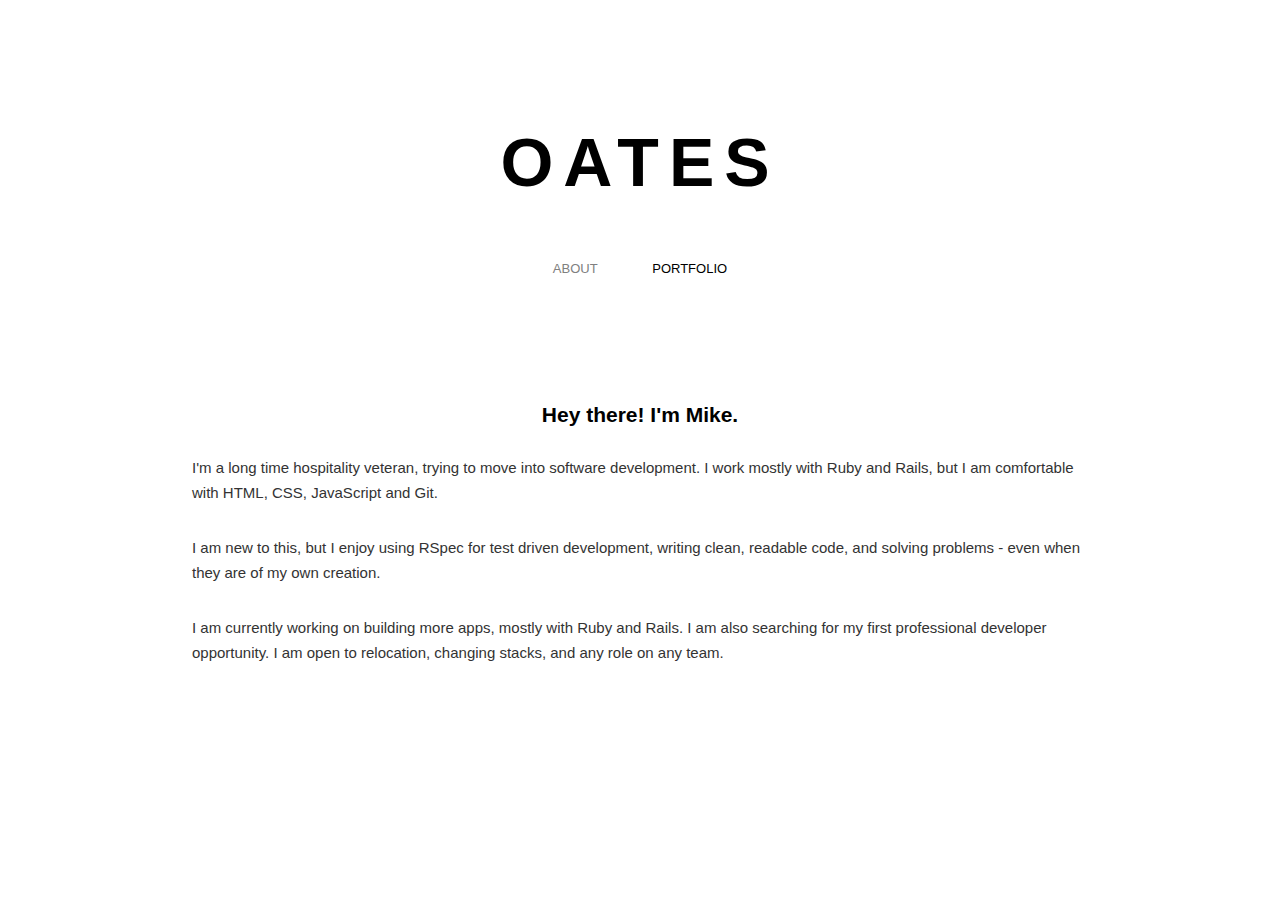
<file: index.html>
<!DOCTYPE html>
<html>
  <head>
    <title>Portfolio | Mike Oates</title>
    <meta name="viewport" content="width=device-width, initial-scale=1.0">
    <!--Material Design Lite-->
    <link rel="stylesheet" href="https://code.getmdl.io/1.3.0/material.blue_grey-indigo.min.css">
    <script defer src="https://code.getmdl.io/1.3.0/material.min.js"></script>

    <!--Custom Styles-->
    <link rel="stylesheet" href="reset.css">
    <link rel="stylesheet" href="styles.css">

    <!--Font Awesome-->
    <link rel="stylesheet" href="https://use.fontawesome.com/releases/v5.3.1/css/all.css" integrity="sha384-mzrmE5qonljUremFsqc01SB46JvROS7bZs3IO2EmfFsd15uHvIt+Y8vEf7N7fWAU" crossorigin="anonymous">
  </head>

  <body>

    <header id="portfolio-header" class="mdl-layout__header mdl-layout__header--transparent">
      <a class="title" href="https://oatesmi.github.io/portfolio/">OATES</a>

      <nav>
        <ul>
          <li class="navigation">
            <a class="current" href="index.html">ABOUT</a>
          </li>

          <li class="navigation">
            <a class="link" href="projects.html">PORTFOLIO</a>
          </li>
        </ul>
      </nav>
    </header>

    <main id="content">
      <h2>Hey there! I'm Mike.</h2>
      <div class="text">
        <p>
          I'm a long time hospitality veteran, trying to move into software development.
          I work mostly with Ruby and Rails, but I am comfortable with HTML, CSS,
          JavaScript and Git.
        </p>

        <p>
          I am new to this, but I enjoy using RSpec for test driven development,
          writing clean, readable code, and solving problems - even when they are
          of my own creation.
        </p>

        <p>
          I am currently working on building more apps, mostly with Ruby and Rails.
          I am also searching for my first professional developer opportunity.
          I am open to relocation, changing stacks, and any role on any team.
        </p>
    </main>

    <footer id="connect" class="mdl-mini-footer">
      <ul id="footer-links" class="mdl-mini-footer__link-list">
        <li>
          <a href="mailto:oatesmi.74@gmail.com" target="_blank" title="Email me">
            <i class="fas fa-envelope-square" aria-hidden="true"></i>
          </a>
        </li>

        <li>
          <a href="/images/resume-mike-oates.pdf" download title="Download my resume">
            <i class="fas fa-file-pdf" aria-hidden="true"></i>
          </a>
        </li>

        <li>
          <a href="https://github.com/oatesmi" target="_blank" title="Look at my code">
            <i class="fab fa-github-square" aria-hidden="true"></i>
          </a>
        </li>

        <li>
          <a href="https://www.linkedin.com/in/mike-oates-327031114/" target="_blank" title="Find me on LinkedIn">
            <i class="fab fa-linkedin" aria-hidden="true"></i>
          </a>
        </li>

        <li>
          <a href="https://www.facebook.com/mike.oates2" target="_blank" title="Find me on Facebook">
            <i class="fab fa-facebook-square" aria-hidden="true"></i>
          </a>
        </li>
      </ul>
    </footer>
  </body>

</html>
</file>
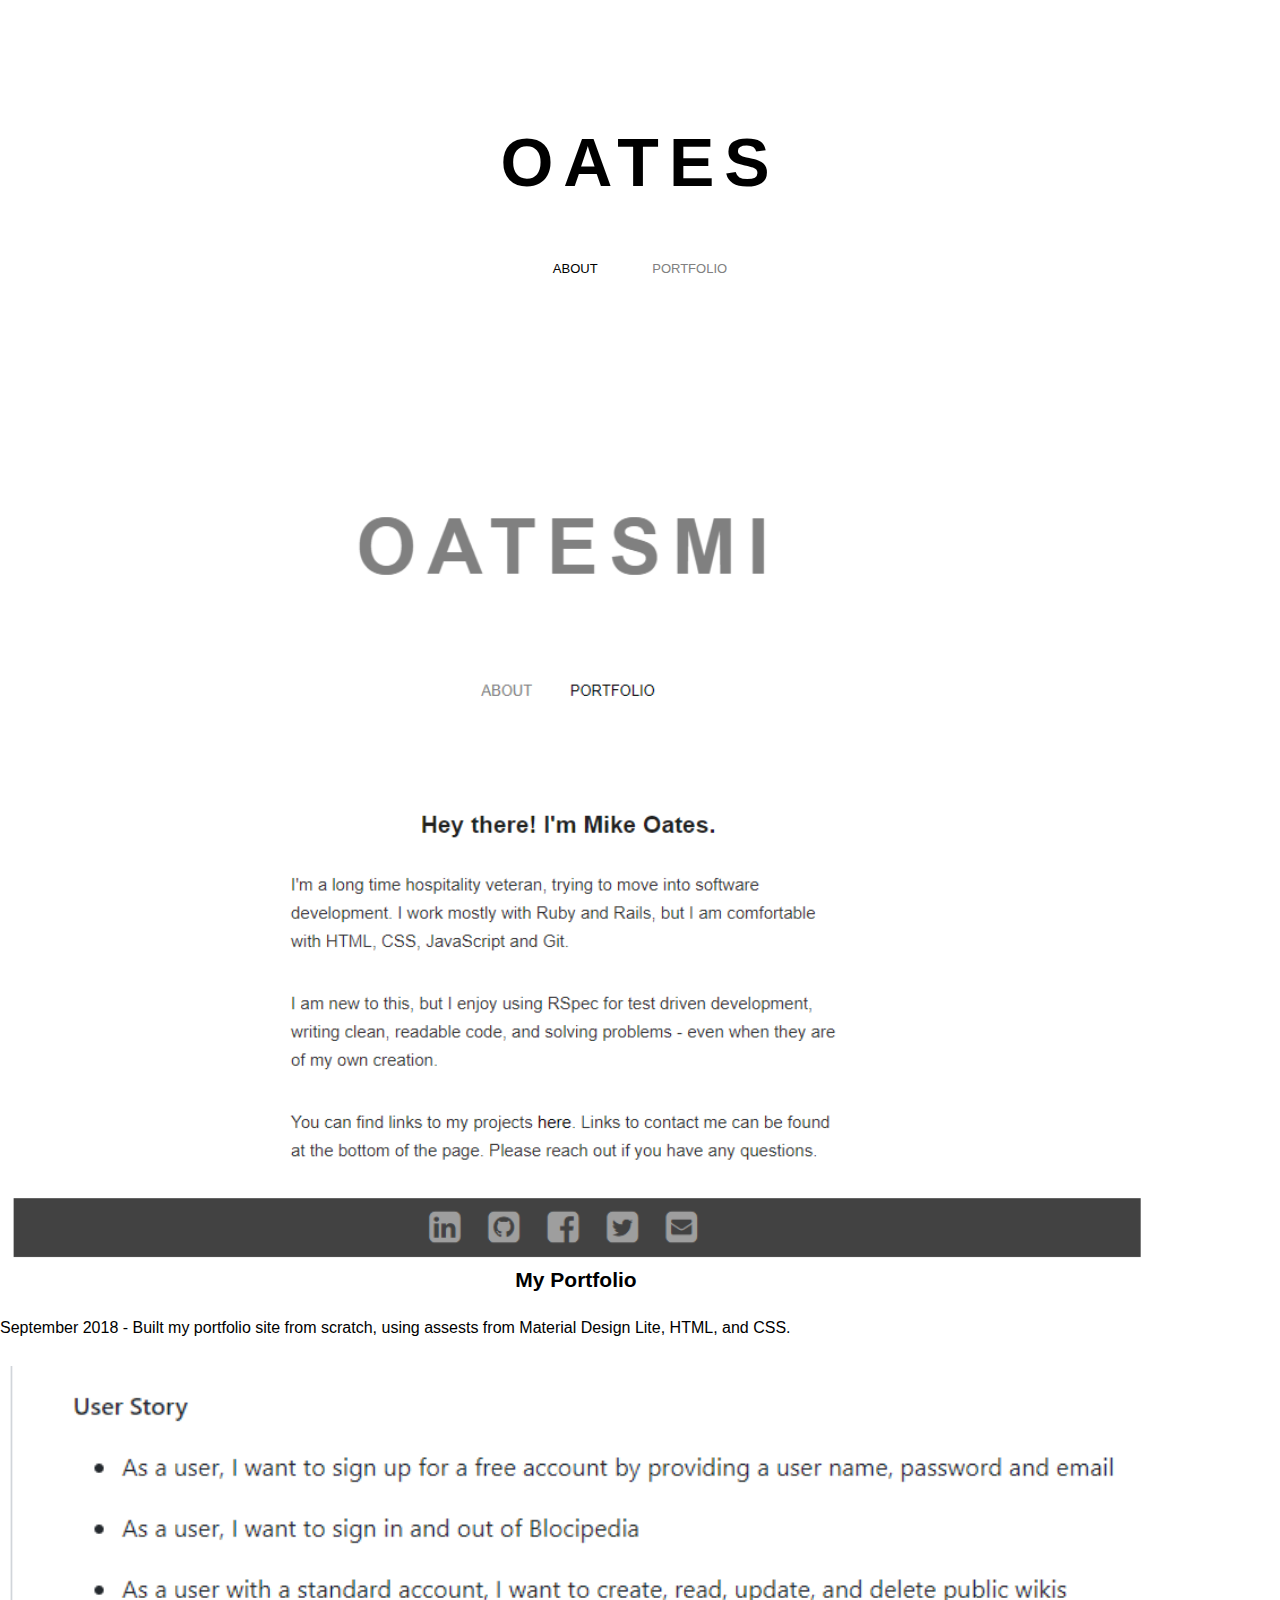
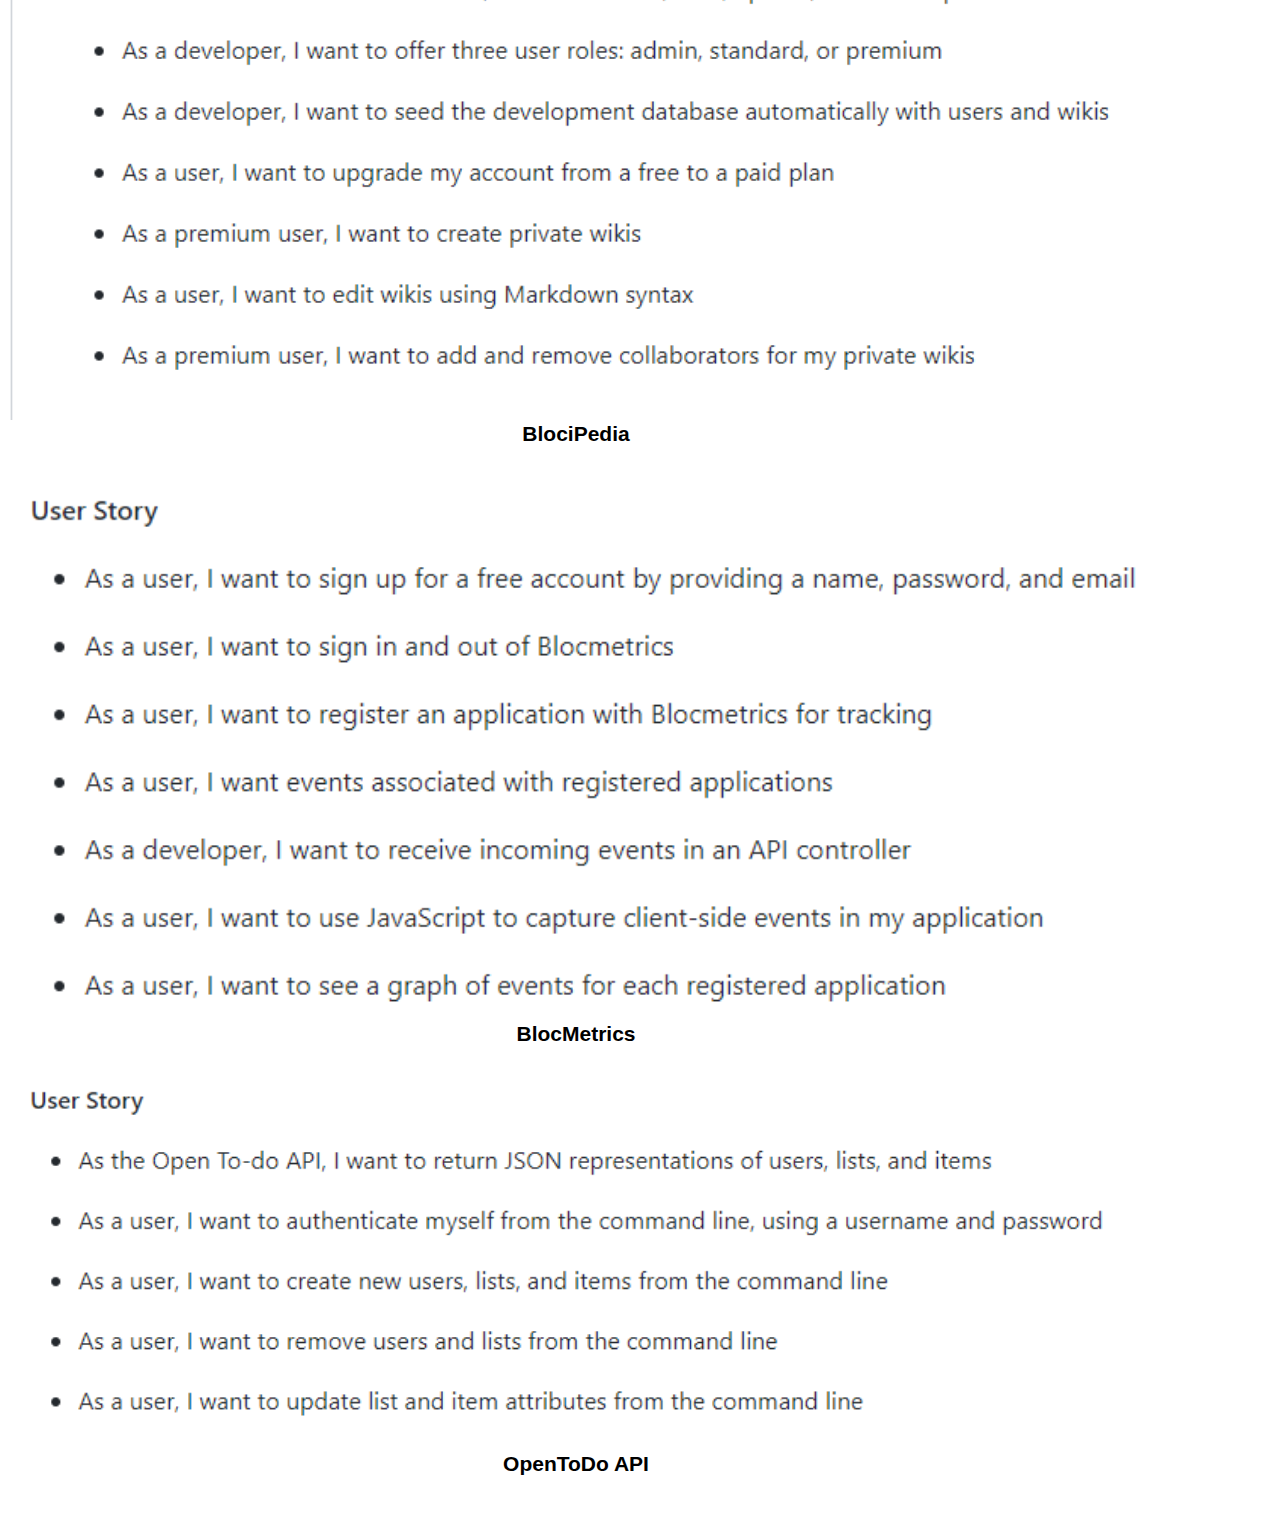
<file: projects.html>
<!DOCTYPE html>
<html>
  <head>
    <title>Portfolio | Mike Oates</title>
    <meta name="viewport" content="width=device-width, initial-scale=1.0">
    <!--Material Design Lite-->
    <link rel="stylesheet" href="https://code.getmdl.io/1.3.0/material.grey-lime.min.css">
    <script defer src="https://code.getmdl.io/1.3.0/material.min.js"></script>

    <!--Custom Styles-->
    <link rel="stylesheet" href="reset.css">
    <link rel="stylesheet" href="styles.css">

    <!--Font Awesome-->
    <link rel="stylesheet" href="https://use.fontawesome.com/releases/v5.3.1/css/all.css" integrity="sha384-mzrmE5qonljUremFsqc01SB46JvROS7bZs3IO2EmfFsd15uHvIt+Y8vEf7N7fWAU" crossorigin="anonymous">
  </head>

  <body>

    <header id="portfolio-header" class="mdl-layout__header mdl-layout__header--transparent">
      <a class="title" href="https://oatesmi.github.io/portfolio/">OATES</a>

      <nav>
        <ul>
          <li class="navigation">
            <a class="link" href="index.html">ABOUT</a>
          </li>

          <li class="navigation">
            <a class="current" href="projects.html">PORTFOLIO</a>
          </li>
        </ul>
      </nav>
    </header>

    <main class="mdl-layout__content mdl-grid">

      <div class="project featured-project mdl-grid mdl-cell mdl-cell--12-col mdl-cell--4-col-tablet mdl-card mdl-shadow--4dp">
           <div class="mdl-card__media mdl-cell mdl-cell--5-col mdl-cell--12-col-tablet">
              <a href="https://www.github.com/oatesmi/portfolio">
                <img src="images/oatesmi_portfolio.png" alt="project screenshot"/>
              </a>
            </div>
            <div class="mdl-cell mdl-cell--7-col">
              <h2 class="mdl-card__title-text">My Portfolio</h2>
              <p class="project-description mdl-card__supporting-text">
                September 2018 - Built my portfolio site from scratch, using assests from Material
                Design Lite, HTML, and CSS. 
              </p>
            </div>
          </div>

      <div class="project mdl-cell mdl-card mdl-shadow--4dp">
        <div class="mdl-card__media">
          <a href="https://www.github.com/oatesmi/blocipedia">
            <img src="images/blocipedia.png"
            alt="project screenshot"/>
          </a>
        </div>
        <div class="mdl-card__title">
          <h2 class="mdl-card__title-text" id="project-name">BlociPedia</h2>
        </div>
      </div>

      <div class="project mdl-cell mdl-card mdl-shadow--4dp">
        <div class="mdl-card__media">
          <a href="https://www.github.com/oatesmi/blocmetrics">
            <img src="images/blocmetrics.png"
            alt="project screenshot"/>
          </a>
        </div>
        <div class="mdl-card__title">
          <h2 class="mdl-card__title-text" id="project-name">BlocMetrics</h2>
        </div>
      </div>

      <div class="project mdl-cell mdl-card mdl-shadow--4dp">
        <div class="mdl-card__media">
          <a href="https://www.github.com/oatesmi/open-to-do">
            <img src="images/open_to_do.png"
            alt="project screenshot"/>
          </a>
        </div>
        <div class="mdl-card__title">
          <h2 class="mdl-card__title-text" id="project-name">OpenToDo API</h2>
        </div>
      </div>
    </main>

    <footer id="connect" class="mdl-mini-footer">
      <ul id="footer-links" class="mdl-mini-footer__link-list">
        <li>
          <a href="mailto:oatesmi.74@gmail.com" target="_blank" title="Email me">
            <i class="fas fa-envelope-square" aria-hidden="true"></i>
          </a>
        </li>

        <li>
          <a href="/images/resume-mike-oates.pdf" download title="Download my resume">
            <i class="fas fa-file-pdf" aria-hidden="true"></i>
          </a>
        </li>

        <li>
          <a href="https://github.com/oatesmi" target="_blank" title="Look at my code">
            <i class="fab fa-github-square" aria-hidden="true"></i>
          </a>
        </li>

        <li>
          <a href="https://www.linkedin.com/in/mike-oates-327031114/" target="_blank" title="Find me on LinkedIn">
            <i class="fab fa-linkedin" aria-hidden="true"></i>
          </a>
        </li>

        <li>
          <a href="https://www.facebook.com/mike.oates2" target="_blank" title="Find me on Facebook">
            <i class="fab fa-facebook-square" aria-hidden="true"></i>
          </a>
        </li>
      </ul>
    </footer>
  </body>

</html>
</file>
<file: styles.css>
body {
  margin: auto;
  font-family: sans-serif;
}

header#portfolio-header {
  padding-top: 10%;
  padding-bottom: 10%;
  text-align: center;
}

#portfolio-header:link {
  color: black;
}

#portfolio-header:hover {
  color: black;
}

.title {
  color: black;
  text-decoration: none;
  font-size: 68px;
  font-weight: bold;
  letter-spacing: 10px;
}

.title:hover {
  color: grey;
}

nav {
  padding-top: 5%;
}

.navigation {
  font-size: 13px;
  list-style-type: none;
  display: inline;
  padding-right: 2%;
  padding-left: 2%;
}

.current {
  text-decoration: none;
  color: grey;
}

.link {
  text-decoration: none;
  color: black;
}

.current:hover {
  color: black;
}

.link:hover {
  color: grey;
}

main {
  max-width: 90%;
}

#content {
  padding-left: 15%;
  padding-right: 15%;
}

h2 {
  text-align: center;
  font-size: 21px;
  font-family: sans-serif;
  font-weight: bold;
  padding-bottom: 30px;
}

p {
  padding-bottom: 30px;
}

.text {
  font-size: 15px;
  font-weight: 300;
  color: #333333;
  line-height: 25px;
}

.project-description {
  padding-left: 0;
}

.project img {
  width: 100%;
}

footer#connect {
  bottom: 0;
  padding: 0.5rem;
  position: relative;
  width: 100%;
  z-index: 1;
}

#footer-links {
  margin: auto;
  font-size: 2rem;
}

@media screen and (max-width: 1024px) {
  header#portfolio-header{
    display: flex;
  }
}
</file>
